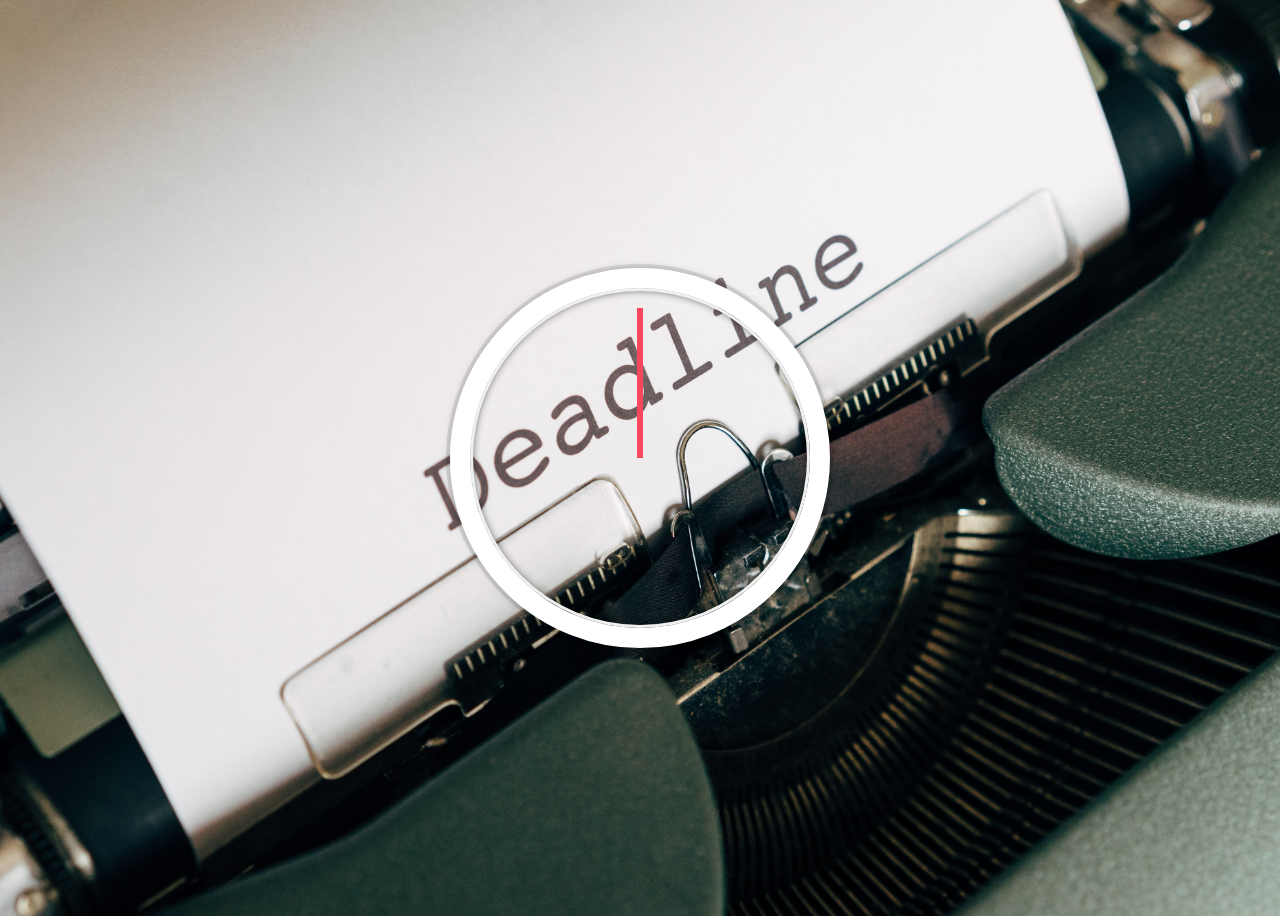
<file: clock/index.html>
<html lang="en">
  <head>
    <meta charset="UTF-8" />
    <meta http-equiv="X-UA-Compatible" content="IE=edge" />
    <meta name="viewport" content="width=device-width, initial-scale=1.0" />
    <link rel="stylesheet" href="./style.css" />
    <title>js30 - clock</title>
  </head>
  <body>
    <div class="clock">
      <div class="clock-circle">
        <div class="pin hour-pin"></div>
        <div class="pin minute-pin"></div>
        <div class="pin second-pin"></div>
      </div>
    </div>

    <script src="./main.js"></script>
  </body>
</html>
</file>
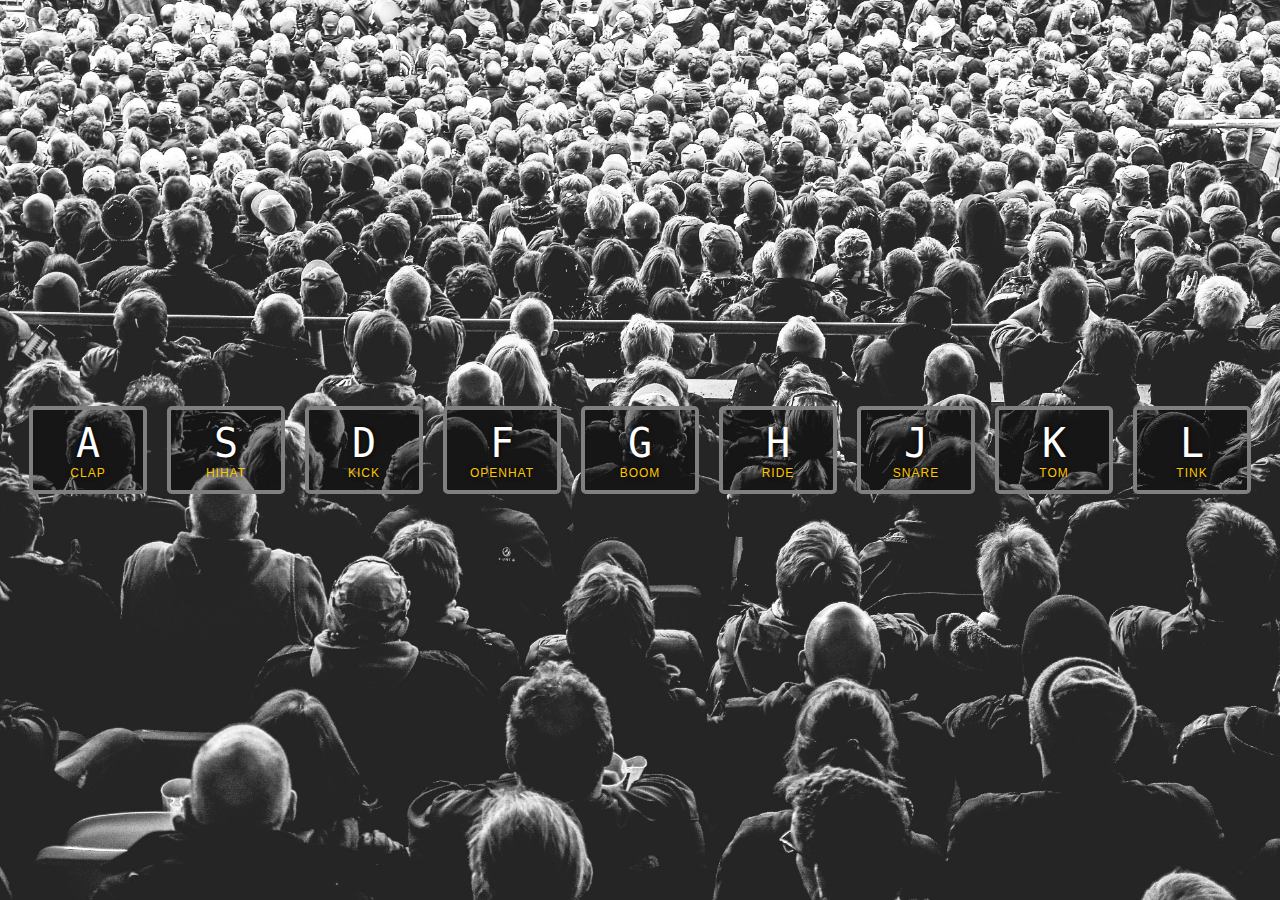
<file: drum-kit/index.html>
<html lang="en">
  <head>
    <meta charset="UTF-8" />
    <meta http-equiv="X-UA-Compatible" content="IE=edge" />
    <meta name="viewport" content="width=device-width, initial-scale=1.0" />
    <link rel="stylesheet" href="style.css" />
    <title>js30 - drum kit</title>
  </head>
  <body>
    <div class="keys">
      <div data-key="65" class="key">
        <kbd>A</kbd>
        <span class="sound">clap</span>
      </div>
      <div data-key="83" class="key">
        <kbd>S</kbd>
        <span class="sound">hihat</span>
      </div>
      <div data-key="68" class="key">
        <kbd>D</kbd>
        <span class="sound">kick</span>
      </div>
      <div data-key="70" class="key">
        <kbd>F</kbd>
        <span class="sound">openhat</span>
      </div>
      <div data-key="71" class="key">
        <kbd>G</kbd>
        <span class="sound">boom</span>
      </div>
      <div data-key="72" class="key">
        <kbd>H</kbd>
        <span class="sound">ride</span>
      </div>
      <div data-key="74" class="key">
        <kbd>J</kbd>
        <span class="sound">snare</span>
      </div>
      <div data-key="75" class="key">
        <kbd>K</kbd>
        <span class="sound">tom</span>
      </div>
      <div data-key="76" class="key">
        <kbd>L</kbd>
        <span class="sound">tink</span>
      </div>
    </div>

    <audio data-key="71" src="./sounds/boom.wav"></audio>
    <audio data-key="65" src="./sounds/clap.wav"></audio>
    <audio data-key="83" src="./sounds/hihat.wav"></audio>
    <audio data-key="68" src="./sounds/kick.wav"></audio>
    <audio data-key="70" src="./sounds/openhat.wav"></audio>
    <audio data-key="72" src="./sounds/ride.wav"></audio>
    <audio data-key="74" src="./sounds/snare.wav"></audio>
    <audio data-key="76" src="./sounds/tink.wav"></audio>
    <audio data-key="75" src="./sounds/tom.wav"></audio>

    <script src="main.js"></script>
  </body>
</html>
</file>
<file: clock/style.css>
html {
  background: url("./bg.jpg");
  background-size: cover;
  text-align: center;
  font-size: 10px;
  font-family: "Courier New", Courier, monospace;
}

body {
  font-size: 2rem;
  display: flex;
  align-items: center;
  justify-content: center;
  min-height: 100vh;
}

.clock {
  width: 30rem;
  height: 30rem;
  border: 20px solid white;
  border-radius: 50%;
  position: relative;
  padding: 2rem;
  box-shadow: 0px 0px 0px 4px rgba(0, 0, 0, 0.1), inset 0 0 0 3px #efefef,
    inset 0 0 10px black, 0 0 10px rgba(0, 0, 0, 0.2);
}

.clock-circle {
  position: relative;
  width: 100%;
  height: 100%;
  transform: translateY(-3px);
}

.pin {
  width: 50%;
  height: 6px;
  background-color: black;
  top: 50%;
  transform: rotate(90deg);
  position: absolute;
  transform-origin: 100%;
  transition: all 0.5s;
  transition-timing-function: cubic-bezier(0, 2.23, 0.25, 1);
}

.second-pin {
  background-color: #f8485e;
}

.minute-pin {
  background-color: #efb7b7;
}

.hour-pin {
  background-color: #00c1d4;
}
</file>
<file: drum-kit/style.css>
html {
  font-size: 10px;
  background: url("./background.jpg") bottom center;
  background-size: cover;
}

body,
html {
  margin: 0;
  padding: 0;
  font-family: sans-serif;
}

.keys {
  display: flex;
  flex: 1;
  min-height: 100vh;
  align-items: center;
  justify-content: center;
}

.key {
  border: 0.4rem solid grey;
  border-radius: 0.5rem;
  margin: 1rem;
  font-size: 1.5rem;
  padding: 1rem 0.5rem;
  transition: all 0.07s ease;
  width: 10rem;
  text-align: center;
  color: white;
  background: rgba(0, 0, 0, 0.4);
  text-shadow: 0 0 0.5rem black;
}

.playing {
  transform: scale(1.1);
  border-color: #ffc600;
  box-shadow: 0 0 1rem #ffc600;
}

kbd {
  display: block;
  font-size: 4rem;
}

.sound {
  font-size: 1.2rem;
  text-transform: uppercase;
  letter-spacing: 0.1rem;
  color: #ffc600;
}
</file>
